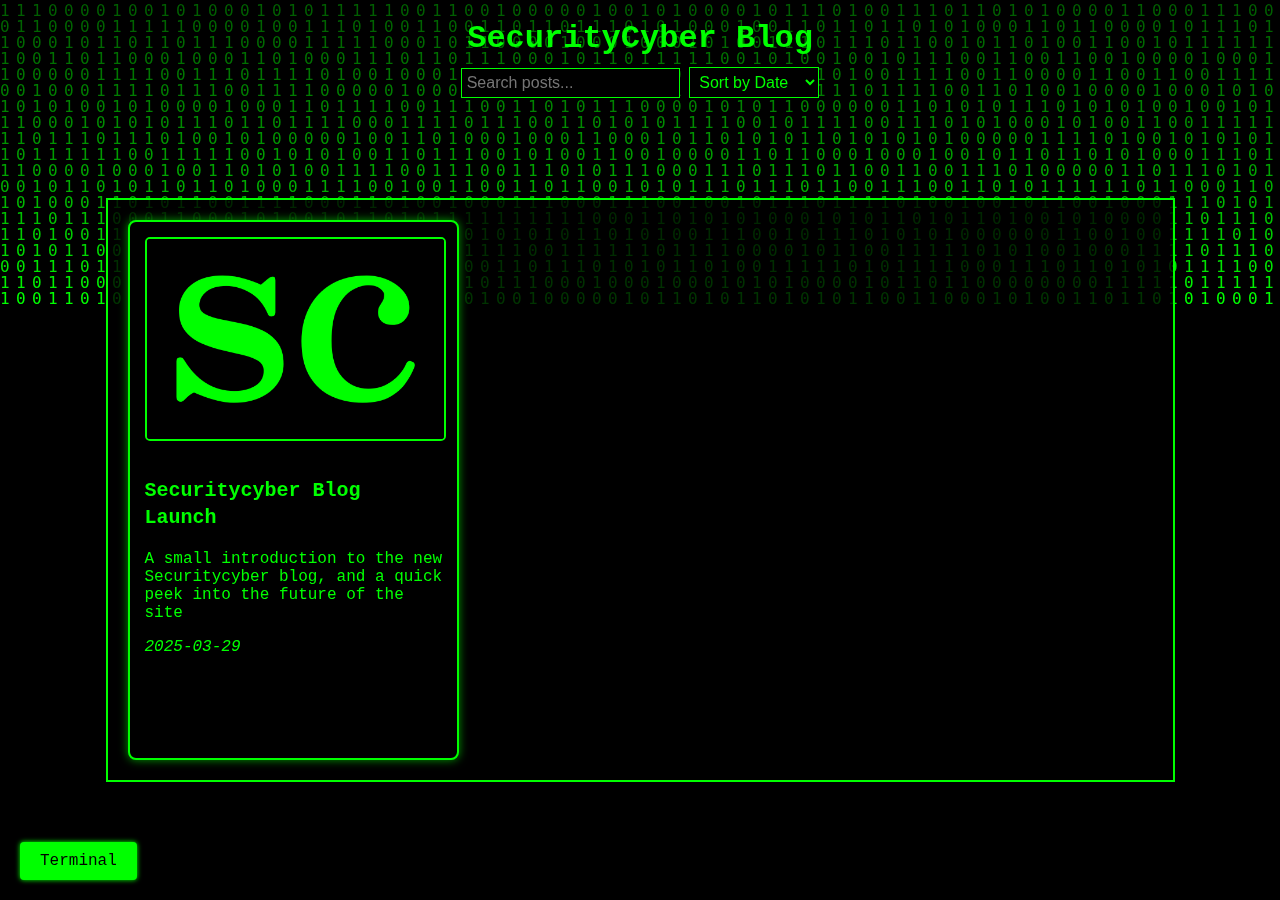
<file: index.html>
<!DOCTYPE html>
<html lang="en">
<head>
  <!-- Google tag (gtag.js) -->
  <script async src="https://www.googletagmanager.com/gtag/js?id=G-XR1PQZTR59"></script>
  <script>
    window.dataLayer = window.dataLayer || [];
    function gtag(){dataLayer.push(arguments);}
    gtag('js', new Date());

    gtag('config', 'G-XR1PQZTR59');
  </script>
  <meta charset="UTF-8">
  <meta name="viewport" content="width=device-width, initial-scale=1.0">
  <title>Securitycyber blog</title>
  <meta name="description" content="Securitycyber.nl blog">
  <meta name="keywords" content="Hacking, Cybersecurity, Coding">
  <meta name="author" content="TJouleL">
  <link rel="stylesheet" href="stylesheet.css">
  <link rel="apple-touch-icon" sizes="180x180" href="icons/apple-touch-icon.png">
  <link rel="icon" type="image/png" sizes="32x32" href="icons/favicon-32x32.png">
  <link rel="icon" type="image/png" sizes="16x16" href="icons/favicon-16x16.png">
  <link rel="manifest" href="icons/site.webmanifest">
</head>
<body>
  <canvas id="matrix-background"></canvas>
  <header>
    <h1>SecurityCyber Blog</h1>
    <input type="text" id="search" placeholder="Search posts...">
    <select id="sort">
      <option value="date">Sort by Date</option>
      <option value="name">Sort by Name</option>
    </select>
  </header>
  <main id="blog-list" class="scrollable-list"></main>
  
  <!-- Terminal Button -->
  <a href="/terminal" class="terminal-button">Terminal</a>
  
  <script src="script.js"></script>
</body>
</html>
</file>
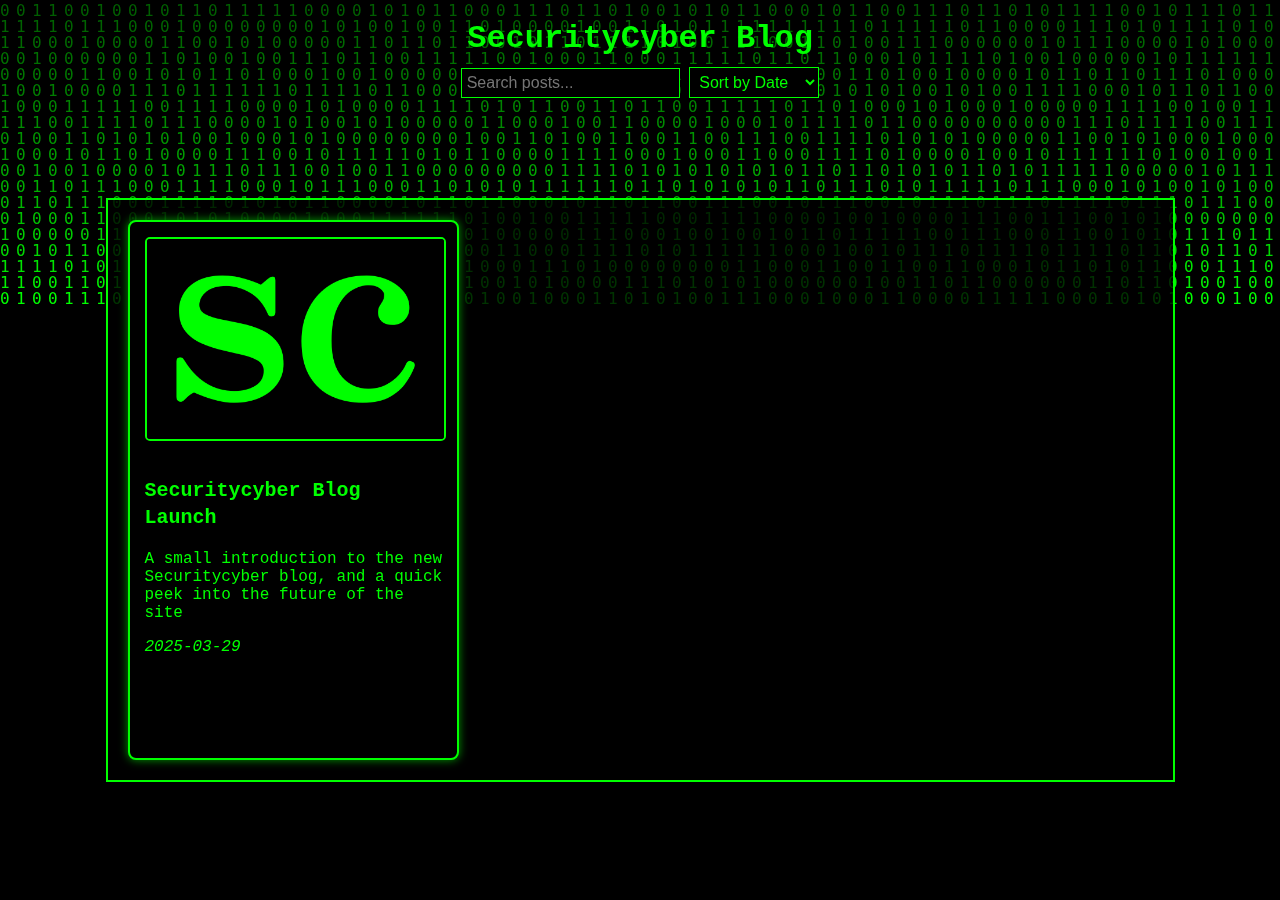
<file: en/index.html>
<!DOCTYPE html>
<html lang="en">
<head>
  <!-- Google tag (gtag.js) -->
  <script async src="https://www.googletagmanager.com/gtag/js?id=G-XR1PQZTR59"></script>
  <script>
    window.dataLayer = window.dataLayer || [];
    function gtag(){dataLayer.push(arguments);}
    gtag('js', new Date());

    gtag('config', 'G-XR1PQZTR59');
  </script>
  <meta charset="UTF-8">
  <meta name="viewport" content="width=device-width, initial-scale=1.0">
  <title>SecurityCyber Blog - Tech, Cybersecurity & Programming Tutorials</title>
  
  <!-- SEO Meta Tags -->
  <meta name="description" content="Your go-to blog for tutorials and guides on Tech, Cybersecurity, Ethical Hacking, and Programming. Learn from in-depth articles and practical projects.">
  <meta name="keywords" content="Hacking, Ethical Hacking, Cybersecurity, Coding, Programming, Python, Linux, Cryptography, AI, CTF, Security, Tutorials, Guides, Tech, Programming Tutorials, Cybersecurity Tutorials">
  <meta name="author" content="TJouleL">
  <meta name="robots" content="index, follow">
  <meta name="theme-color" content="#000000"> <!-- Sets mobile browser tab color -->

  <!-- Open Graph Meta Tags (for social media sharing) -->
  <meta property="og:title" content="SecurityCyber Blog - Tech, Cybersecurity & Programming Tutorials">
  <meta property="og:description" content="Your go-to blog for tutorials and guides on Tech, Cybersecurity, Ethical Hacking, and Programming. Learn from in-depth articles and practical projects.">
  <meta property="og:url" content="https://securitycyber.nl/en">
  <meta property="og:type" content="website">
  <meta property="og:image" content="https://securitycyber.nl/pictures/logo.png">

  <!-- Twitter Card Meta Tags -->
  <meta name="twitter:card" content="summary_large_image">
  <meta name="twitter:title" content="SecurityCyber Blog - Tech, Cybersecurity & Programming Tutorials">
  <meta name="twitter:description" content="Your go-to blog for tutorials and guides on Tech, Cybersecurity, Ethical Hacking, and Programming. Learn from in-depth articles and practical projects.">
  <meta name="twitter:image" content="https://securitycyber.nl/pictures/logo.png">

  <!-- Canonical URL -->
  <link rel="canonical" href="https://securitycyber.nl/en">

  <!-- favicon and icons -->
  <link rel="apple-touch-icon" sizes="180x180" href="/icons/apple-touch-icon.png">
  <link rel="icon" type="image/png" sizes="32x32" href="/icons/favicon-32x32.png">
  <link rel="icon" type="image/png" sizes="16x16" href="/icons/favicon-16x16.png">
  <link rel="manifest" href="/icons/site.webmanifest">
  <meta name="msapplication-TileColor" content="#000000">

  <!-- CSS -->
  <link rel="stylesheet" href="/stylesheet.css">

  <script type="application/ld+json">
  {
    "@context": "https://schema.org",
    "@type": "WebPage",
    "name": "SecurityCyber Blog - Tech, Cybersecurity & Programming Tutorials",
    "description": "Your go-to blog for tutorials and guides on Tech, Cybersecurity, Ethical Hacking, and Programming. Learn from in-depth articles and practical projects.",
    "url": "https://securitycyber.nl/en",
    "inLanguage": "en",
    "publisher": {
      "@type": "Organization",
      "name": "SecurityCyber",
      "logo": {
        "@type": "ImageObject",
        "url": "https://securitycyber.nl/pictures/logo.png"
      }
    }
  }
  </script>
</head>
<body>
  <canvas id="matrix-background"></canvas>
  <header>
    <h1>SecurityCyber Blog</h1>
    <input type="text" id="search" placeholder="Search posts...">
    <select id="sort">
      <option value="date">Sort by Date</option>
      <option value="name">Sort by Name</option>
    </select>
  </header>
  <main id="blog-list" class="scrollable-list"></main>
  
  
  
  <script src="/script.js"></script>
</body>
</html>
</file>
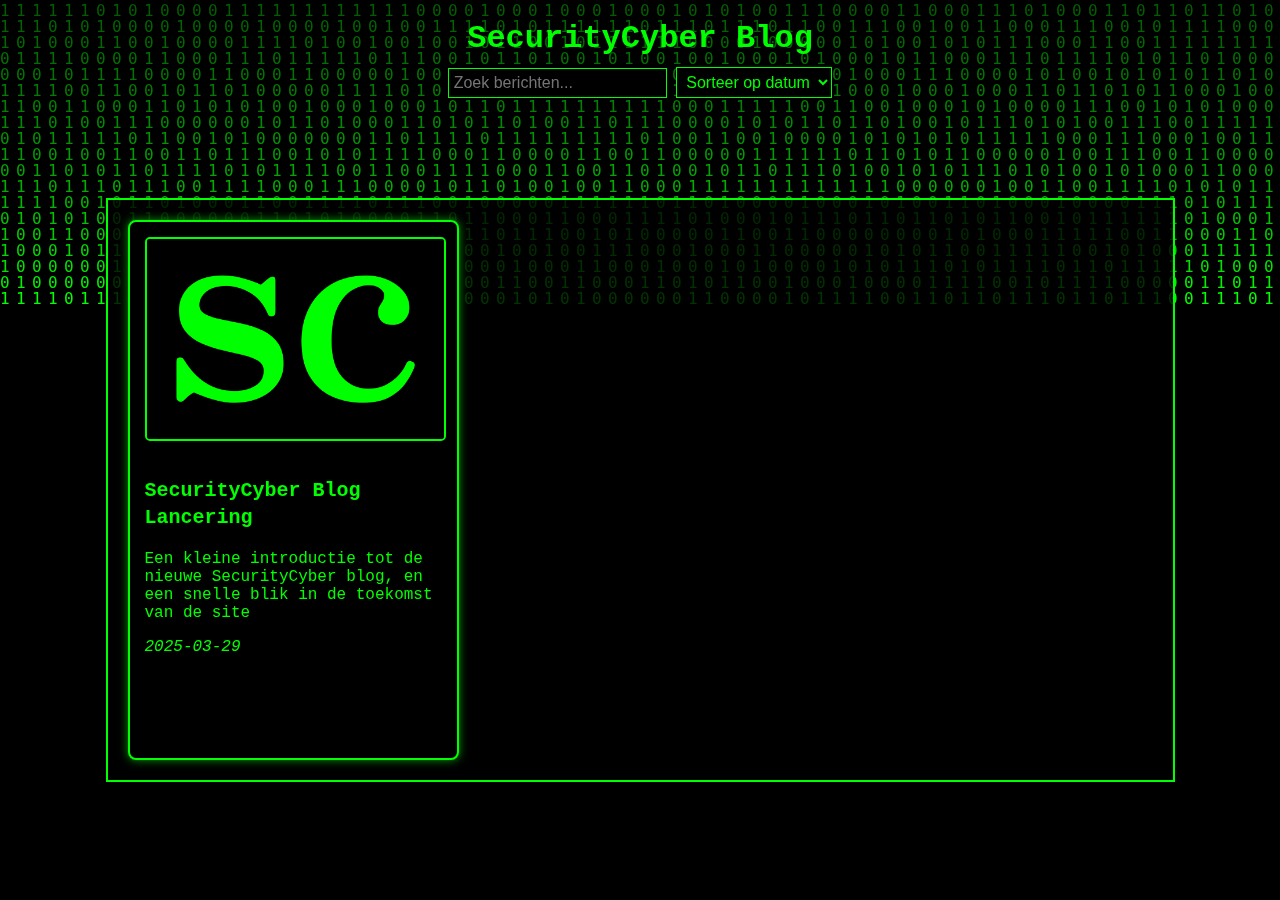
<file: nl/index.html>
<!DOCTYPE html>
<html lang="nl">
<head>
  <!-- Google tag (gtag.js) -->
  <script async src="https://www.googletagmanager.com/gtag/js?id=G-XR1PQZTR59"></script>
  <script>
    window.dataLayer = window.dataLayer || [];
    function gtag(){dataLayer.push(arguments);}
    gtag('js', new Date());

    gtag('config', 'G-XR1PQZTR59');
  </script>
  <meta charset="UTF-8">
  <meta name="viewport" content="width=device-width, initial-scale=1.0">
  <title>SecurityCyber Blog - Tech, Cybersecurity & Programmeren Tutorials</title>
  
  <!-- SEO Meta Tags -->
  <meta name="description" content="Jouw blog voor tutorials en gidsen over Tech, Cybersecurity, Ethisch Hacken en Programmeren. Leer van diepgaande artikelen en praktische projecten.">
  <meta name="keywords" content="Hacken, Ethisch Hacken, Cybersecurity, Coderen, Programmeren, Python, Linux, Cryptografie, AI, CTF, Beveiliging, Tutorials, Gidsen, Tech, Programmeer Tutorials, Cybersecurity Tutorials">
  <meta name="author" content="TJouleL">
  <meta name="robots" content="index, follow">
  <meta name="theme-color" content="#000000"> <!-- Sets mobile browser tab color -->

  <!-- Open Graph Meta Tags (for social media sharing) -->
  <meta property="og:title" content="SecurityCyber Blog - Tech, Cybersecurity & Programmeren Tutorials">
  <meta property="og:description" content="Jouw blog voor tutorials en gidsen over Tech, Cybersecurity, Ethisch Hacken en Programmeren. Leer van diepgaande artikelen en praktische projecten.">
  <meta property="og:url" content="https://securitycyber.nl/nl">
  <meta property="og:type" content="website">
  <meta property="og:image" content="https://securitycyber.nl/pictures/logo.png">

  <!-- Twitter Card Meta Tags -->
  <meta name="twitter:card" content="summary_large_image">
  <meta name="twitter:title" content="SecurityCyber Blog - Tech, Cybersecurity & Programmeren Tutorials">
  <meta name="twitter:description" content="Jouw blog voor tutorials en gidsen over Tech, Cybersecurity, Ethisch Hacken en Programmeren. Leer van diepgaande artikelen en praktische projecten.">
  <meta name="twitter:image" content="https://securitycyber.nl/pictures/logo.png">

  <!-- Canonical URL -->
  <link rel="canonical" href="https://securitycyber.nl/nl">

  <!-- favicon and icons -->
  <link rel="apple-touch-icon" sizes="180x180" href="/icons/apple-touch-icon.png">
  <link rel="icon" type="image/png" sizes="32x32" href="/icons/favicon-32x32.png">
  <link rel="icon" type="image/png" sizes="16x16" href="/icons/favicon-16x16.png">
  <link rel="manifest" href="/icons/site.webmanifest">
  <meta name="msapplication-TileColor" content="#000000">

  <!-- CSS -->
  <link rel="stylesheet" href="/stylesheet.css">

  <script type="application/ld+json">
  {
    "@context": "https://schema.org",
    "@type": "WebPage",
    "name": "SecurityCyber Blog - Tech, Cybersecurity & Programmeren Tutorials",
    "description": "Jouw blog voor tutorials en gidsen over Tech, Cybersecurity, Ethisch Hacken en Programmeren. Leer van diepgaande artikelen en praktische projecten.",
    "url": "https://securitycyber.nl/nl",
    "inLanguage": "nl",
    "publisher": {
      "@type": "Organization",
      "name": "SecurityCyber",
      "logo": {
        "@type": "ImageObject",
        "url": "https://securitycyber.nl/pictures/logo.png"
      }
    }
  }
  </script>
</head>
<body>
  <canvas id="matrix-background"></canvas>
  <header>
    <h1>SecurityCyber Blog</h1>
    <input type="text" id="search" placeholder="Zoek berichten...">
    <select id="sort">
      <option value="date">Sorteer op datum</option>
      <option value="name">Sorteer op naam</option>
    </select>
  </header>
  <main id="blog-list" class="scrollable-list"></main>
  
  
  
  <script src="/script.js"></script>
</body>
</html>
</file>
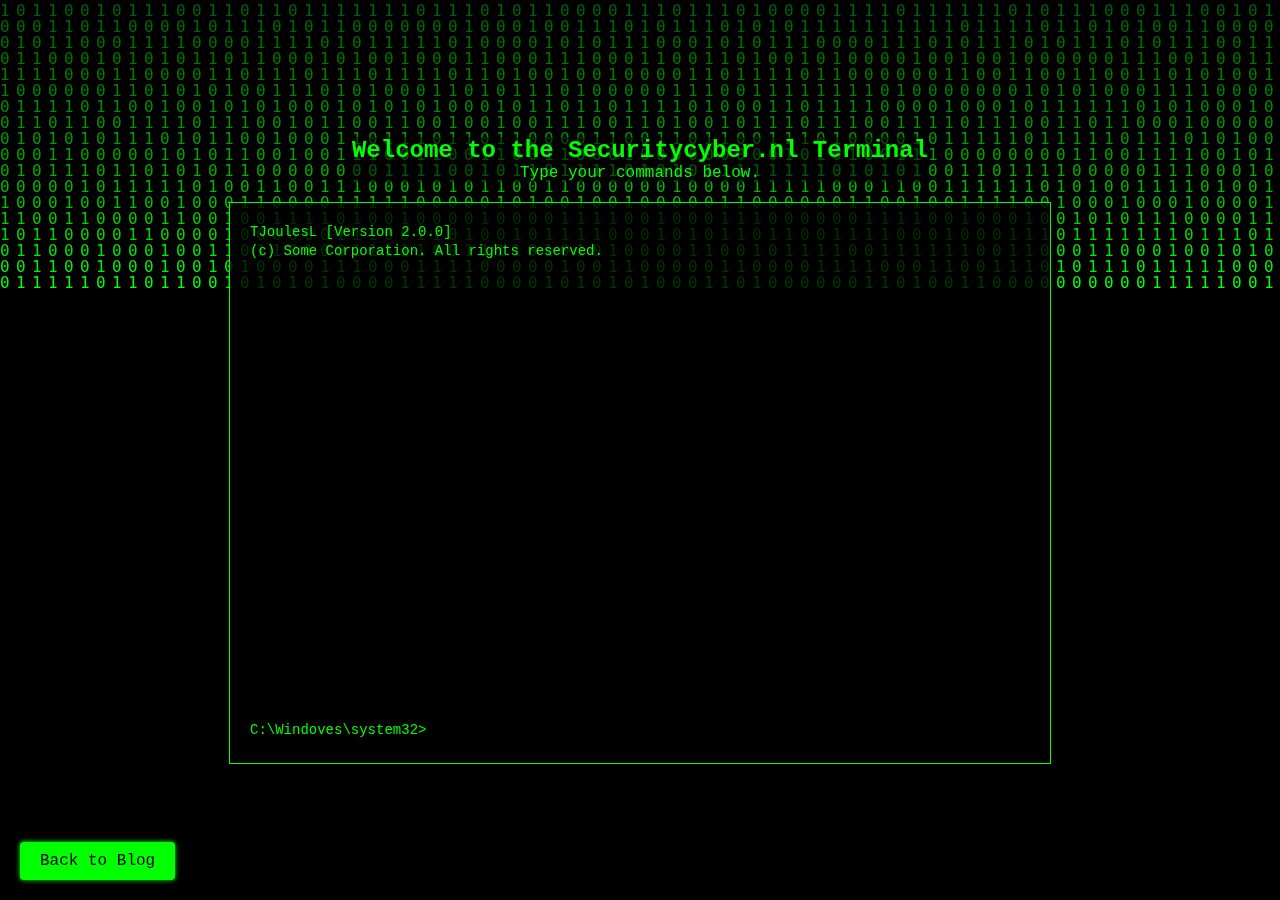
<file: terminal/index.html>
<!DOCTYPE html>
<html lang="en">
<head>
    <!-- Google tag (gtag.js) -->
    <script async src="https://www.googletagmanager.com/gtag/js?id=G-XR1PQZTR59"></script>
    <script>
    window.dataLayer = window.dataLayer || [];
    function gtag(){dataLayer.push(arguments);}
    gtag('js', new Date());

    gtag('config', 'G-XR1PQZTR59');
    </script>
    <meta charset="UTF-8">
    <meta name="viewport" content="width=device-width, initial-scale=1.0">
    <title>Securitycyber terminal</title>
    <meta name="description" content="Securitycyber.nl Online terminal">
    <meta name="keywords" content="Hacking, Cybersecurity, Coding">
    <meta name="author" content="TJouleL">
    <link rel="stylesheet" href="stylesheet.css">
    <link rel="apple-touch-icon" sizes="180x180" href="../icons/apple-touch-icon.png">
    <link rel="icon" type="image/png" sizes="32x32" href="../icons/favicon-32x32.png">
    <link rel="icon" type="image/png" sizes="16x16" href="../icons/favicon-16x16.png">
    <link rel="manifest" href="../icons/site.webmanifest">
</head>




<body>
    <canvas id="matrix-background"></canvas>
    <div class="header">
        <h1>Welcome to the Securitycyber.nl Terminal</h1>
        <p>Type your commands below.</p>
    </div>
    <div id="terminal">
        <div id="output"></div>
        <div class="input-line">
            <span class="prompt">C:\Windoves\system32></span><input type="text" id="command-input" autocomplete="off" />
        </div>
    </div>
    <script src="script.js"></script>
    <button class="blog-button" onclick="location.href='../'">Back to Blog</button>
</body>
</html>
</file>
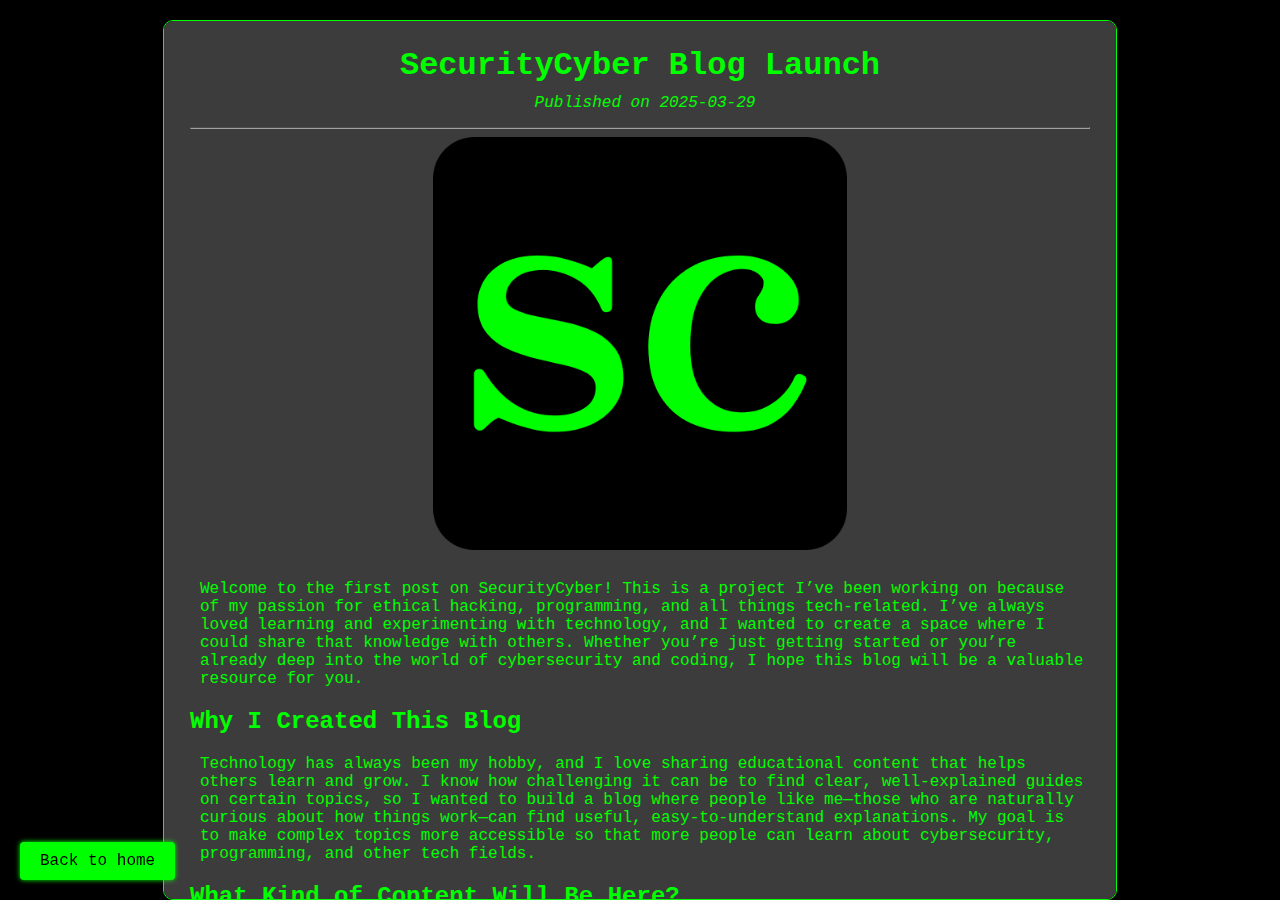
<file: posts/securitycyber-blog-launch/index.html>
<!DOCTYPE html>
<html lang="en">
<head>
  <!-- Google tag (gtag.js) -->
  <script async src="https://www.googletagmanager.com/gtag/js?id=G-XR1PQZTR59"></script>
  <script>
    window.dataLayer = window.dataLayer || [];
    function gtag(){dataLayer.push(arguments);}
    gtag('js', new Date());
    gtag('config', 'G-XR1PQZTR59');
  </script>
      <meta charset="UTF-8">
      <meta name="viewport" content="width=device-width, initial-scale=1.0">
      
      
      <title>SecurityCyber Blog Launch</title>
      <meta name="description" content="A small introduction to the new Securitycyber blog, and a quick peek into the future of the site"> 
      <meta name="keywords" content="Cybersecurity, Coding, Blog, Guide"> 
      
      
      <meta name="author" content="TJouleL">
      <link rel="stylesheet" href="../post_style.css">
      <link rel="apple-touch-icon" sizes="180x180" href="../../icons/apple-touch-icon.png">
      <link rel="icon" type="image/png" sizes="32x32" href="../../icons/favicon-32x32.png">
      <link rel="icon" type="image/png" sizes="16x16" href="../../icons/favicon-16x16.png">
      <link rel="manifest" href="../../icons/site.webmanifest">
</head>
<body>
  <article>
    <h1>SecurityCyber Blog Launch</h1>
    <p><em>Published on 2025-03-29</em></p>
    <hr></hr>
    <img src="../../pictures/logo.png" alt="SecurityCyber logo"><img>
    
        <p>Welcome to the first post on SecurityCyber! This is a project I’ve been working on because of my passion for ethical hacking, programming, and all things tech-related. I’ve always loved learning and experimenting with technology, and I wanted to create a space where I could share that knowledge with others. Whether you’re just getting started or you’re already deep into the world of cybersecurity and coding, I hope this blog will be a valuable resource for you.</p>

        <h2>Why I Created This Blog</h2>
        <p>Technology has always been my hobby, and I love sharing educational content that helps others learn and grow. I know how challenging it can be to find clear, well-explained guides on certain topics, so I wanted to build a blog where people like me—those who are naturally curious about how things work—can find useful, easy-to-understand explanations. My goal is to make complex topics more accessible so that more people can learn about cybersecurity, programming, and other tech fields.</p>

        <h2>What Kind of Content Will Be Here?</h2>
        <p>This blog will cover a wide range of tech-related topics, but the main focus will be on cybersecurity and programming. Some of the types of content you can expect include:</p>
        <ul>
            <li>Beginner-friendly tutorials on programming and cybersecurity</li>
            <li>Deep dives into advanced topics for more experienced readers</li>
            <li>Guides explaining how different technologies work (e.g., how neural networks function)</li>
            <li>Step-by-step walkthroughs on installing and using different tools, such as personal AI assistants</li>
            <li>My personal opinions on relevant tech-related topics</li>
            <li>Projects I’m working on and updates about their progress</li>
            <li>Answers to common questions like “How does this or that work?”</li>
        </ul>

        <p>I aim to keep the content as simple as possible while still covering advanced topics. That way, even if you’re not an expert (like me), you can still learn and follow along with the guides.</p>
        <p>One of the areas I’m particularly passionate about is cryptography. It’s one of the most fascinating fields in cybersecurity, and I’ll be writing a lot about it. From basic encryption techniques to more advanced cryptographic concepts, I plan to cover a wide range of topics within this field.</p>
        <br></br>
        <p>SecurityCyber is mostly a personal project—something I’m doing for fun rather than as a serious job. I don’t have a strict upload schedule, and I’ll be writing whenever I feel like sharing something interesting. However, I do want to make the blog as high-quality as possible and ensure that it becomes a great learning resource for anyone interested in cybersecurity and programming.</p>

        <h2>Final Thoughts</h2>
        <p>At the end of the day, this site is both a tech journal for me and a learning platform for those who find it useful. I’m excited to start sharing content here and see where this project goes. If you’re interested in cybersecurity, programming, AI, or tech in general, stick around—there’s going to be a lot of interesting stuff coming soon.</p>

    
  </article>
  <a href="../../../" class="blog-button">Back to home</a>
</body>
</html>
</file>
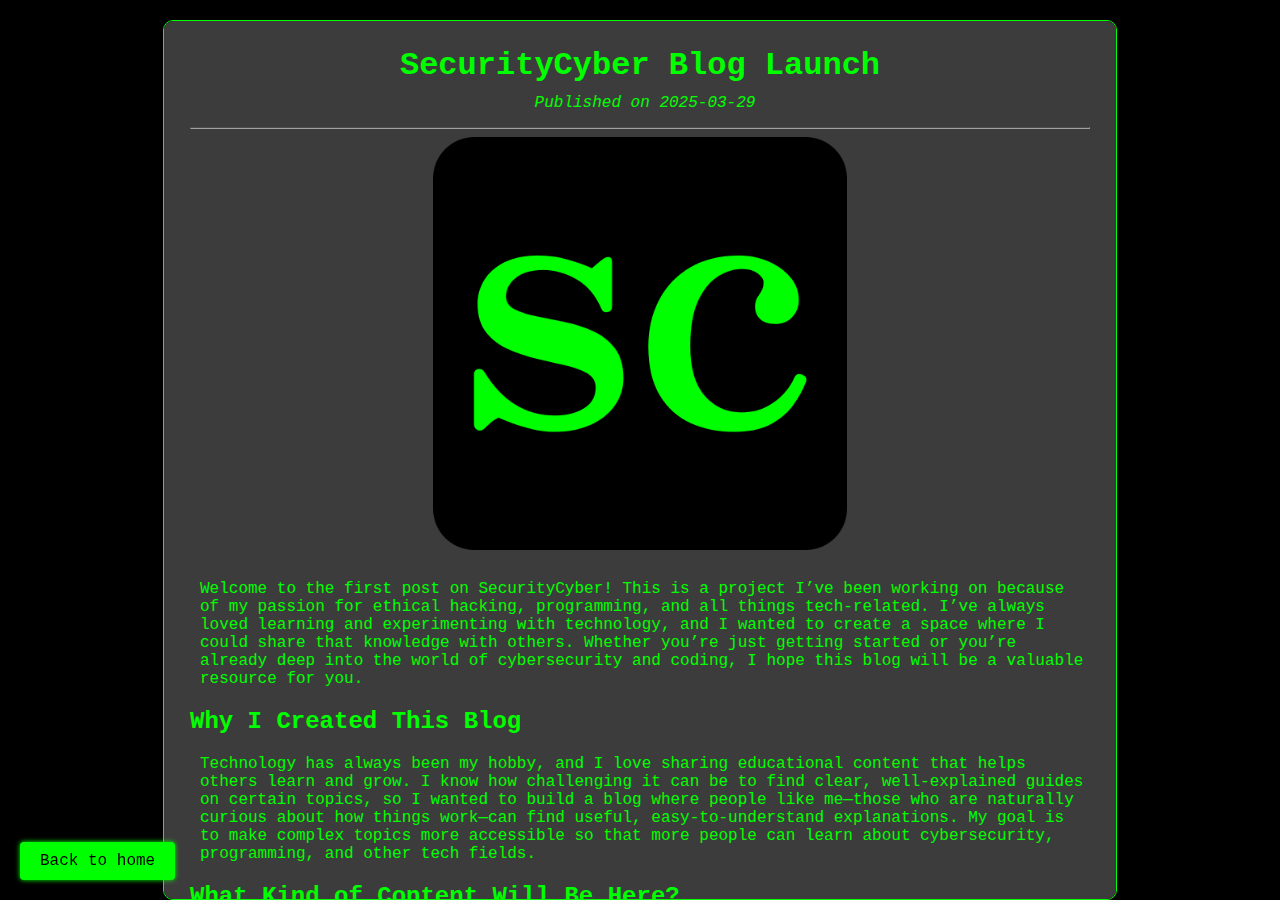
<file: en/posts/securitycyber-blog-launch/index.html>
<!DOCTYPE html>
<html lang="en">
<head>
  <!-- Google tag (gtag.js) -->
  <script async src="https://www.googletagmanager.com/gtag/js?id=G-XR1PQZTR59"></script>
  <script>
    window.dataLayer = window.dataLayer || [];
    function gtag(){dataLayer.push(arguments);}
    gtag('js', new Date());
    gtag('config', 'G-XR1PQZTR59');
  </script>
      
      <meta charset="UTF-8">
      <meta name="viewport" content="width=device-width, initial-scale=1.0">
      
      <title>SecurityCyber Blog Launch - A New Beginning</title>
      
      <!-- SEO Meta Tags -->
      <meta name="description" content="Announcing the launch of the SecurityCyber blog, a new resource for learning about cybersecurity, ethical hacking, and programming. Discover our mission and what to expect.">
      <meta name="keywords" content="Hacking, Ethical Hacking, Cybersecurity, Coding, Programming, Python, Linux, Cryptography, AI, CTF, Security, C, C++, Blog Launch, Tech Blog, Cybersecurity Blog">
      <meta name="author" content="TJouleL">
      <meta name="robots" content="index, follow">
      <meta name="theme-color" content="#000000"> <!-- Sets mobile browser tab color -->
    
      <!-- Open Graph Meta Tags (for social media sharing) -->
      <meta property="og:title" content="SecurityCyber Blog Launch - A New Beginning">
      <meta property="og:description" content="Announcing the launch of the SecurityCyber blog, a new resource for learning about cybersecurity, ethical hacking, and programming. Discover our mission and what to expect.">
      <meta property="og:image" content="https://securitycyber.nl/pictures/logo.png">
      <meta property="og:url" content="https://securitycyber.nl/en/posts/securitycyber-blog-launch/">
      <meta property="og:type" content="article">
    
      <!-- Twitter Card Meta Tags -->
      <meta name="twitter:card" content="summary_large_image">
      <meta name="twitter:title" content="SecurityCyber Blog Launch - A New Beginning">
      <meta name="twitter:description" content="Announcing the launch of the SecurityCyber blog, a new resource for learning about cybersecurity, ethical hacking, and programming. Discover our mission and what to expect.">
      <meta name="twitter:image" content="https://securitycyber.nl/pictures/logo.png">
    
      <!-- Canonical URL -->
      <link rel="canonical" href="https://securitycyber.nl/en/posts/securitycyber-blog-launch/">
    
      <!-- Favicon and Icons -->
      <link rel="apple-touch-icon" sizes="180x180" href="/icons/apple-touch-icon.png">
      <link rel="icon" type="image/png" sizes="32x32" href="/icons/favicon-32x32.png">
      <link rel="icon" type="image/png" sizes="16x16" href="/icons/favicon-16x16.png">
      <link rel="manifest" href="/icons/site.webmanifest">
      <meta name="msapplication-TileColor" content="#000000">
    
      <!-- CSS -->
      <link rel="stylesheet" href="../post_style.css">
    
</head>
<body>
  <article>
    <h1>SecurityCyber Blog Launch</h1>
    <p><em>Published on 2025-03-29</em></p>
    <hr></hr>
    <img src="/pictures/logo.png" alt="SecurityCyber logo"><img>
    
        <p>Welcome to the first post on SecurityCyber! This is a project I’ve been working on because of my passion for ethical hacking, programming, and all things tech-related. I’ve always loved learning and experimenting with technology, and I wanted to create a space where I could share that knowledge with others. Whether you’re just getting started or you’re already deep into the world of cybersecurity and coding, I hope this blog will be a valuable resource for you.</p>

        <h2>Why I Created This Blog</h2>
        <p>Technology has always been my hobby, and I love sharing educational content that helps others learn and grow. I know how challenging it can be to find clear, well-explained guides on certain topics, so I wanted to build a blog where people like me—those who are naturally curious about how things work—can find useful, easy-to-understand explanations. My goal is to make complex topics more accessible so that more people can learn about cybersecurity, programming, and other tech fields.</p>

        <h2>What Kind of Content Will Be Here?</h2>
        <p>This blog will cover a wide range of tech-related topics, but the main focus will be on cybersecurity and programming. Some of the types of content you can expect include:</p>
        <ul>
            <li>Beginner-friendly tutorials on programming and cybersecurity</li>
            <li>Deep dives into advanced topics for more experienced readers</li>
            <li>Guides explaining how different technologies work (e.g., how neural networks function)</li>
            <li>Step-by-step walkthroughs on installing and using different tools, such as personal AI assistants</li>
            <li>My personal opinions on relevant tech-related topics</li>
            <li>Projects I’m working on and updates about their progress</li>
            <li>Answers to common questions like “How does this or that work?”</li>
        </ul>

        <p>I aim to keep the content as simple as possible while still covering advanced topics. That way, even if you’re not an expert (like me), you can still learn and follow along with the guides.</p>
        <p>One of the areas I’m particularly passionate about is cryptography. It’s one of the most fascinating fields in cybersecurity, and I’ll be writing a lot about it. From basic encryption techniques to more advanced cryptographic concepts, I plan to cover a wide range of topics within this field.</p>
        <br></br>
        <p>SecurityCyber is mostly a personal project—something I’m doing for fun rather than as a serious job. I don’t have a strict upload schedule, and I’ll be writing whenever I feel like sharing something interesting. However, I do want to make the blog as high-quality as possible and ensure that it becomes a great learning resource for anyone interested in cybersecurity and programming.</p>

        <h2>Final Thoughts</h2>
        <p>At the end of the day, this site is both a tech journal for me and a learning platform for those who find it useful. I’m excited to start sharing content here and see where this project goes. If you’re interested in cybersecurity, programming, AI, or tech in general, stick around—there’s going to be a lot of interesting stuff coming soon.</p>

    
  </article>
  <a href="../../../" class="blog-button">Back to home</a>
</body>
</html>
</file>
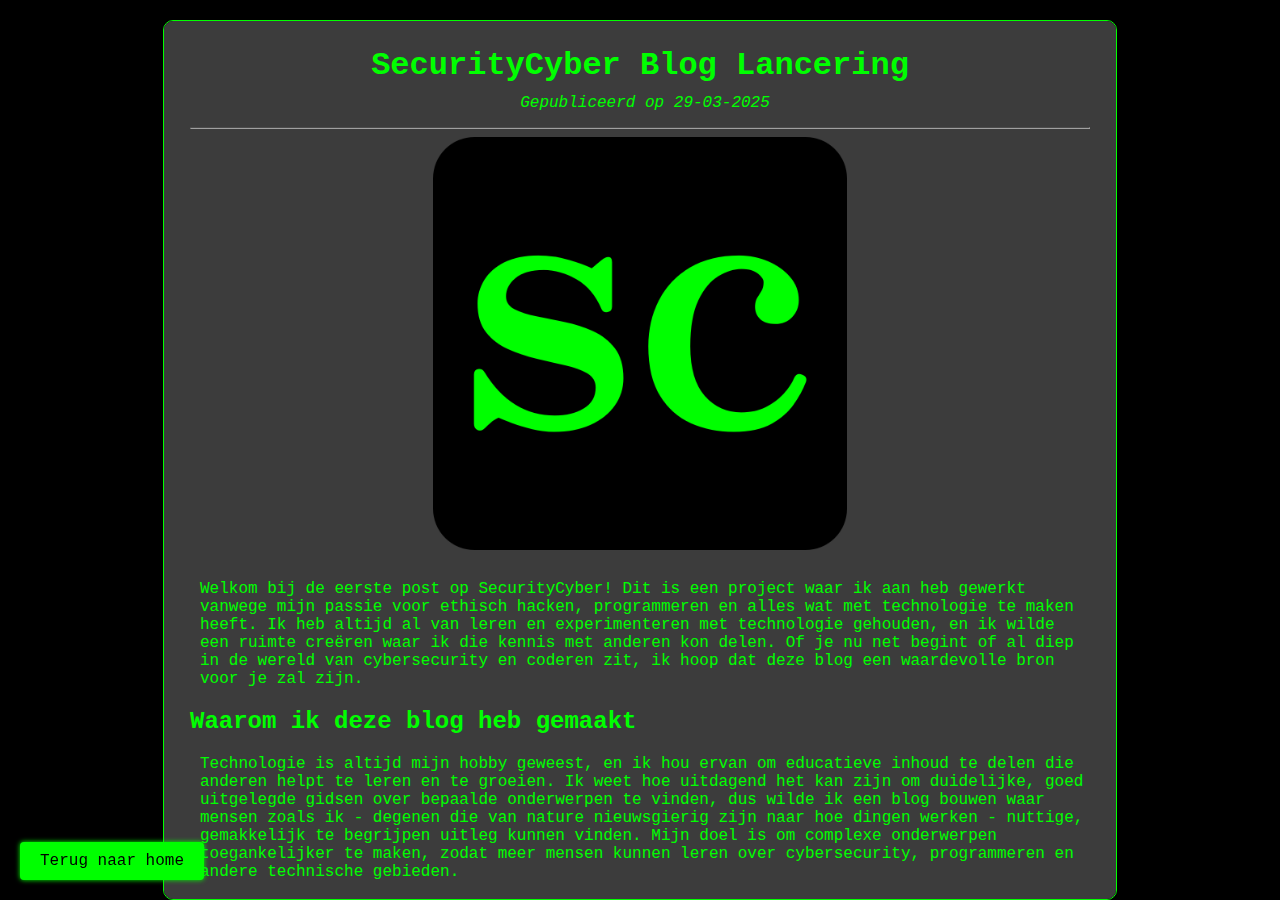
<file: nl/posts/securitycyber-blog-lancering/index.html>
<!DOCTYPE html>
<html lang="nl">
<head>
  <!-- Google tag (gtag.js) -->
  <script async src="https://www.googletagmanager.com/gtag/js?id=G-XR1PQZTR59"></script>
  <script>
    window.dataLayer = window.dataLayer || [];
    function gtag(){dataLayer.push(arguments);}
    gtag('js', new Date());
    gtag('config', 'G-XR1PQZTR59');
  </script>
      
      <meta charset="UTF-8">
      <meta name="viewport" content="width=device-width, initial-scale=1.0">
      
      <title>SecurityCyber Blog Lancering - Een Nieuw Begin</title>
      
      <!-- SEO Meta Tags -->
      <meta name="description" content="Aankondiging van de lancering van de SecurityCyber-blog, een nieuwe bron voor het leren over cybersecurity, ethisch hacken en programmeren. Ontdek onze missie en wat je kunt verwachten.">
      <meta name="keywords" content="Hacken, Ethisch Hacken, Cybersecurity, Coderen, Programmeren, Python, Linux, Cryptografie, AI, CTF, Beveiliging, C, C++, Blog Lancering, Tech Blog, Cybersecurity Blog">
      <meta name="author" content="TJouleL">
      <meta name="robots" content="index, follow">
      <meta name="theme-color" content="#000000"> <!-- Sets mobile browser tab color -->
    
      <!-- Open Graph Meta Tags (for social media sharing) -->
      <meta property="og:title" content="SecurityCyber Blog Lancering - Een Nieuw Begin">
      <meta property="og:description" content="Aankondiging van de lancering van de SecurityCyber-blog, een nieuwe bron voor het leren over cybersecurity, ethisch hacken en programmeren. Ontdek onze missie en wat je kunt verwachten.">
      <meta property="og:image" content="https://securitycyber.nl/pictures/logo.png">
      <meta property="og:url" content="https://securitycyber.nl/nl/posts/securitycyber-blog-launch/">
      <meta property="og:type" content="article">
    
      <!-- Twitter Card Meta Tags -->
      <meta name="twitter:card" content="summary_large_image">
      <meta name="twitter:title" content="SecurityCyber Blog Lancering - Een Nieuw Begin">
      <meta name="twitter:description" content="Aankondiging van de lancering van de SecurityCyber-blog, een nieuwe bron voor het leren over cybersecurity, ethisch hacken en programmeren. Ontdek onze missie en wat je kunt verwachten.">
      <meta name="twitter:image" content="https://securitycyber.nl/pictures/logo.png">
    
      <!-- Canonical URL -->
      <link rel="canonical" href="https://securitycyber.nl/nl/posts/securitycyber-blog-lancering/">
    
      <!-- Favicon and Icons -->
      <link rel="apple-touch-icon" sizes="180x180" href="/icons/apple-touch-icon.png">
      <link rel="icon" type="image/png" sizes="32x32" href="/icons/favicon-32x32.png">
      <link rel="icon" type="image/png" sizes="16x16" href="/icons/favicon-16x16.png">
      <link rel="manifest" href="/icons/site.webmanifest">
      <meta name="msapplication-TileColor" content="#000000">
    
      <!-- CSS -->
      <link rel="stylesheet" href="../post_style.css">

</head>
<body>
  <article>
    <h1>SecurityCyber Blog Lancering</h1>
    <p><em>Gepubliceerd op 29-03-2025</em></p>
    <hr></hr>
    <img src="/pictures/logo.png" alt="SecurityCyber logo"><img>
    
        <p>Welkom bij de eerste post op SecurityCyber! Dit is een project waar ik aan heb gewerkt vanwege mijn passie voor ethisch hacken, programmeren en alles wat met technologie te maken heeft. Ik heb altijd al van leren en experimenteren met technologie gehouden, en ik wilde een ruimte creëren waar ik die kennis met anderen kon delen. Of je nu net begint of al diep in de wereld van cybersecurity en coderen zit, ik hoop dat deze blog een waardevolle bron voor je zal zijn.</p>

        <h2>Waarom ik deze blog heb gemaakt</h2>
        <p>Technologie is altijd mijn hobby geweest, en ik hou ervan om educatieve inhoud te delen die anderen helpt te leren en te groeien. Ik weet hoe uitdagend het kan zijn om duidelijke, goed uitgelegde gidsen over bepaalde onderwerpen te vinden, dus wilde ik een blog bouwen waar mensen zoals ik - degenen die van nature nieuwsgierig zijn naar hoe dingen werken - nuttige, gemakkelijk te begrijpen uitleg kunnen vinden. Mijn doel is om complexe onderwerpen toegankelijker te maken, zodat meer mensen kunnen leren over cybersecurity, programmeren en andere technische gebieden.</p>

        <h2>Wat voor soort inhoud zal hier te vinden zijn?</h2>
        <p>Deze blog zal een breed scala aan technische onderwerpen behandelen, maar de belangrijkste focus zal liggen op cybersecurity en programmeren. Enkele van de soorten inhoud die je kunt verwachten zijn:</p>
        <ul>
            <li>Beginnersvriendelijke tutorials over programmeren en cybersecurity</li>
            <li>Diepgaande artikelen over geavanceerde onderwerpen voor meer ervaren lezers</li>
            <li>Gidsen die uitleggen hoe verschillende technologieën werken (bijv. hoe neurale netwerken functioneren)</li>
            <li>Stapsgewijze handleidingen voor het installeren en gebruiken van verschillende tools, zoals persoonlijke AI-assistenten</li>
            <li>Mijn persoonlijke meningen over relevante technische onderwerpen</li>
            <li>Projecten waar ik aan werk en updates over hun voortgang</li>
            <li>Antwoorden op veelgestelde vragen zoals “Hoe werkt dit of dat?”</li>
        </ul>

        <p>Ik streef ernaar de inhoud zo eenvoudig mogelijk te houden, terwijl ik toch geavanceerde onderwerpen behandel. Op die manier kun je, zelfs als je geen expert bent (zoals ik), nog steeds leren en de gidsen volgen.</p>
        <p>Een van de gebieden waar ik bijzonder gepassioneerd over ben, is cryptografie. Het is een van de meest fascinerende gebieden in cybersecurity, en ik zal er veel over schrijven. Van basisversleutelingstechnieken tot meer geavanceerde cryptografische concepten, ik ben van plan een breed scala aan onderwerpen binnen dit veld te behandelen.</p>
        <br></br>
        <p>SecurityCyber is voornamelijk een persoonlijk project - iets wat ik voor de lol doe in plaats van als een serieuze baan. Ik heb geen strikt uploadschema en ik zal schrijven wanneer ik zin heb om iets interessants te delen. Ik wil de blog echter zo hoogwaardig mogelijk maken en ervoor zorgen dat het een geweldige leerbron wordt voor iedereen die geïnteresseerd is in cybersecurity en programmeren.</p>

        <h2>Laatste gedachten</h2>
        <p>Uiteindelijk is deze site zowel een technisch dagboek voor mij als een leerplatform voor degenen die het nuttig vinden. Ik ben enthousiast om hier inhoud te gaan delen en te zien waar dit project naartoe gaat. Als je geïnteresseerd bent in cybersecurity, programmeren, AI of technologie in het algemeen, blijf dan hangen - er komt binnenkort veel interessant materiaal aan.</p>

    
  </article>
  <a href="../../../nl/" class="blog-button">Terug naar home</a>
</body>
</html>
</file>
<file: stylesheet.css>
body {
  margin: 0;
  padding: 0;
  background-color: #000;
  color: #00ff00;
  font-family: 'Courier New', monospace;
  height: 100vh;
  display: flex;
  flex-direction: column;
  align-items: center;
  justify-content: center;
}

header {
  text-align: center;
  padding: 20px;
  background: rgba(0, 0, 0, 0);
  width: 100%;
  position: fixed;
  top: 0;
  z-index: 10;
}

header h1 {
  margin: 0;
}

#search, #sort {
  margin-top: 10px;
  padding: 5px;
  font-size: 16px;
  background: black;
  color: #0f0;
  border: 1px solid #0f0;
}

/* blog list container */
.scrollable-list {
  margin-top: 80px;
  width: 90%;
  max-width: 1025px;
  height: 60vh; 
  overflow-y: auto;
  background: rgba(0, 0, 0, 0.8);
  padding: 20px;
  border: 2px solid #00ff00;
  display: grid;
  grid-template-columns: repeat(3, minmax(300px, 1fr)); /* responsive grid */
  gap: 15px; 
}



article {
  padding: 15px;
  background: black;
  border: 2px solid #00ff00;
  border-radius: 8px;
  box-shadow: 0 0 10px rgba(0, 255, 0, 0.6);
  transition: transform 0.3s ease, box-shadow 0.3s ease;
}

article:hover {
  transform: scale(1.02);
  box-shadow: 0 0 15px rgba(0, 255, 0, 0.9);
}

article h2 a {
  color: #0f0;
  text-decoration: none;
  font-size: 20px;
  font-weight: bold;
}


article p {
  color: #0f0;
  font-size: 16px;
}


/* blog post image */
.post-image {
  width: 100%; 
  max-height: 200px; 
  object-fit: cover; 
  border-radius: 5px; 
  margin-bottom: 10px; 
  border: 2px solid #00ff00; 
}


/* matrix background */
#matrix-background {
  position: fixed;
  top: 0;
  left: 0;
  width: 100%;
  height: 100%;
  z-index: -1;
  pointer-events: none;
}


.terminal-button {
  position: fixed;
  bottom: 20px;
  left: 20px;
  padding: 10px 20px;
  background: #0f0;
  color: #000;
  font-family: 'Courier New', monospace;
  font-size: 16px;
  border: none;
  cursor: pointer;
  text-decoration: none;
  border-radius: 4px;
  box-shadow: 0 0 5px #0f0;
  transition: all 0.3s ease;
}

.terminal-button:hover {
  box-shadow: 0 0 15px #0f0;
}
</file>
<file: terminal/stylesheet.css>
/* Base styles */
body {
    margin: 0;
    padding: 0;
    background-color: #000;
    color: #00ff00;
    font-family: 'Courier New';
    height: 100vh;
    overflow: hidden;
    display: flex;
    flex-direction: column;
    align-items: center;
    justify-content: center;
}

.blog-button {
    position: fixed;
    bottom: 20px;
    left: 20px;
    padding: 10px 20px;
    background: #0f0;
    color: #000;
    font-family: 'Courier New', monospace;
    font-size: 16px;
    border: none;
    cursor: pointer;
    text-decoration: none;
    border-radius: 4px;
    box-shadow: 0 0 5px #0f0;
    transition: all 0.3s ease;
    z-index: 10; 
}
  
.blog-button:hover {
    box-shadow: 0 0 15px #0f0;
}



/* Layout containers */
#matrix-background {
    position: fixed;
    top: 0;
    left: 0;
    z-index: 1;
    pointer-events: none;
}

.grid-container {
    z-index: 2;
}

/* Terminal styles */
#terminal {
    width: 80%;
    max-width: 800px;
    height: 60vh;
    border: 1px solid #00ff00;
    padding: 10px;
    position: relative;
    display: flex;
    flex-direction: column;
    z-index: 2;
    background: rgba(0, 0, 0, 0.8);
}

/* Terminal components */
#output {
    flex-grow: 1;
    margin: 0;
    padding: 10px;
    white-space: pre-wrap;
    word-wrap: break-word;
    overflow-y: auto;
    font-size: 14px;
    line-height: 1.4;
    border-radius: 4px;
}

.input-line {
    display: flex;
    align-items: center;
    padding: 10px;
}

.prompt {
    color: #00ff00;
    font-size: 14px;
}

#command-input {
    background: transparent;
    border: none;
    color: #00ff00;
    font-family: 'Share Tech Mono', monospace;
    font-size: 14px;
    outline: none;
    width: 100%;
    padding: 5px;
    margin-left: 5px;
}

/* Header styles */
.header {
    text-align: center;
    margin-bottom: 20px;
    position: relative;
    z-index: 3;
    background: rgba(0, 0, 0, 0.5);
}

.header h1 {
    font-size: 24px;
    margin: 0;
}

.header p {
    font-size: 16px;
    margin: 0;
}
</file>
<file: posts/post_style.css>
body {
    margin: 0;
    padding: 0;
    background-color: #000;
    color: #00ff00;
    font-family: 'Courier New', monospace;
    height: 100vh;
    overflow-y: scroll; 
    display: flex;
    flex-direction: column;
    align-items: center;
    justify-content: flex-start; 
}

article {
    background-color: rgb(60, 60, 60);
    width: 80%;
    max-width: 900px;
    border: 1px solid #00ff00;
    border-radius: 10px;
    padding: 2%;
    margin-top: 20px;
    overflow-y: auto; 
}




article h1 {
    text-align: center; 
    margin: 0;
    padding-bottom: 10px;
    font-weight: bold;
}

article p {
    text-align: left; 
    margin: 0;
    padding-left: 10px; 
}

article em {
    display: block;
    text-align: center; 
    margin-bottom: 15px;
}

/* styling for the preformatted code block */
pre {
    margin: 10px;
    padding: 10px;
    background-color: #333;
    border-radius: 5px;
    margin-left: 10px; 
    font-size: 1.1rem;
    color: #fff;
}

code {
    font-size: 1rem;    
}


hr {
    border-color: rgb(160, 160, 160); /* just the color, but hr tag is weird */
}



img {
    display: block;
    max-width: 50%;
    max-height: 50%;
    margin: 0 auto;
    margin-bottom: 15px;    
    height: auto;
}

.blog-button {
    position: fixed;
    bottom: 20px;
    left: 20px;
    padding: 10px 20px;
    background: #0f0;
    color: #000;
    font-family: 'Courier New', monospace;
    font-size: 16px;
    border: none;
    cursor: pointer;
    text-decoration: none;
    border-radius: 4px;
    box-shadow: 0 0 5px #0f0;
    transition: all 0.3s ease;
    z-index: 10; 
}
  
.blog-button:hover {
    box-shadow: 0 0 15px #0f0;
}
</file>
<file: en/posts/post_style.css>
html {
    scroll-behavior: smooth;
}

body {
    margin: 0;
    padding: 0;
    background-color: #000;
    color: #00ff00;
    font-family: 'Courier New', monospace;
    height: 100vh;
    overflow-y: scroll; 
    display: flex;
    flex-direction: column;
    align-items: center;
    justify-content: flex-start; 
    /* Custom scrollbar for WebKit browsers */
    &::-webkit-scrollbar {
        width: 12px;
    }

    &::-webkit-scrollbar-track {
        background: #333;
    }

    &::-webkit-scrollbar-thumb {
        background-color: #00ff00;
        border-radius: 6px;
        border: 3px solid #333;
    }

    /* Custom scrollbar for Firefox */
    scrollbar-width: thin;
    scrollbar-color: #00ff00 #333;
}

article {
    background-color: rgb(60, 60, 60);
    width: 80%;
    max-width: 900px;
    border: 1px solid #00ff00;
    border-radius: 10px;
    padding: 2%;
    margin-top: 20px;
    overflow-y: auto; 
}




article h1 {
    text-align: center; 
    margin: 0;
    padding-bottom: 10px;
    font-weight: bold;
}

article p {
    text-align: left; 
    margin: 0;
    padding-left: 10px; 
}

article em {
    display: block;
    text-align: center; 
    margin-bottom: 15px;
}

/* styling for the preformatted code block */
pre {
    margin: 10px;
    padding: 10px;
    background-color: #333;
    border-radius: 5px;
    margin-left: 10px; 
    font-size: 1.1rem;
    color: #fff;
}

code {
    font-size: 1rem;    
}


hr {
    border-color: rgb(160, 160, 160); /* just the color, but hr tag is weird */
}



img {
    display: block;
    max-width: 50%;
    max-height: 50%;
    margin: 0 auto;
    margin-bottom: 15px;    
    height: auto;
}

.blog-button {
    position: fixed;
    bottom: 20px;
    left: 20px;
    padding: 10px 20px;
    background: #0f0;
    color: #000;
    font-family: 'Courier New', monospace;
    font-size: 16px;
    border: none;
    cursor: pointer;
    text-decoration: none;
    border-radius: 4px;
    box-shadow: 0 0 5px #0f0;
    transition: all 0.3s ease;
    z-index: 10; 
}
  
.blog-button:hover {
    box-shadow: 0 0 15px #0f0;
}
</file>
<file: nl/posts/post_style.css>
html {
    scroll-behavior: smooth;
}

body {
    margin: 0;
    padding: 0;
    background-color: #000;
    color: #00ff00;
    font-family: 'Courier New', monospace;
    height: 100vh;
    overflow-y: scroll; 
    display: flex;
    flex-direction: column;
    align-items: center;
    justify-content: flex-start; 
    /* Custom scrollbar for WebKit browsers */
    &::-webkit-scrollbar {
        width: 12px;
    }

    &::-webkit-scrollbar-track {
        background: #333;
    }

    &::-webkit-scrollbar-thumb {
        background-color: #00ff00;
        border-radius: 6px;
        border: 3px solid #333;
    }

    /* Custom scrollbar for Firefox */
    scrollbar-width: thin;
    scrollbar-color: #00ff00 #333;
}

article {
    background-color: rgb(60, 60, 60);
    width: 80%;
    max-width: 900px;
    border: 1px solid #00ff00;
    border-radius: 10px;
    padding: 2%;
    margin-top: 20px;
    overflow-y: auto; 
}




article h1 {
    text-align: center; 
    margin: 0;
    padding-bottom: 10px;
    font-weight: bold;
}

article p {
    text-align: left; 
    margin: 0;
    padding-left: 10px; 
}

article em {
    display: block;
    text-align: center; 
    margin-bottom: 15px;
}

/* styling for the preformatted code block */
pre {
    margin: 10px;
    padding: 10px;
    background-color: #333;
    border-radius: 5px;
    margin-left: 10px; 
    font-size: 1.1rem;
    color: #fff;
}

code {
    font-size: 1rem;    
}


hr {
    border-color: rgb(160, 160, 160); /* just the color, but hr tag is weird */
}



img {
    display: block;
    max-width: 50%;
    max-height: 50%;
    margin: 0 auto;
    margin-bottom: 15px;    
    height: auto;
}

.blog-button {
    position: fixed;
    bottom: 20px;
    left: 20px;
    padding: 10px 20px;
    background: #0f0;
    color: #000;
    font-family: 'Courier New', monospace;
    font-size: 16px;
    border: none;
    cursor: pointer;
    text-decoration: none;
    border-radius: 4px;
    box-shadow: 0 0 5px #0f0;
    transition: all 0.3s ease;
    z-index: 10; 
}
  
.blog-button:hover {
    box-shadow: 0 0 15px #0f0;
}
</file>
